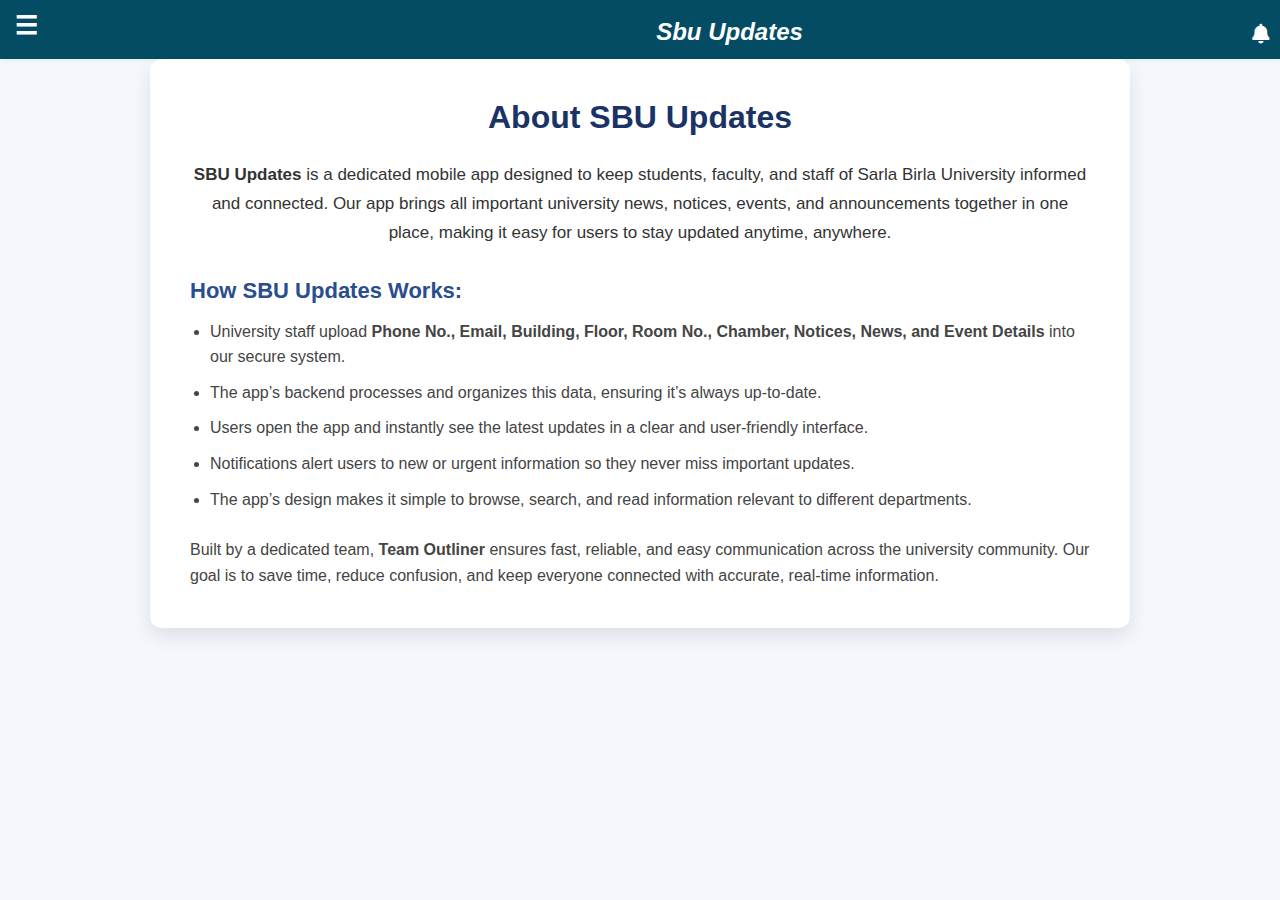
<file: About.html>
<!DOCTYPE html>
<html lang="en">

<head>
  <meta charset="UTF-8">
  <meta name="viewport" content="width=device-width, initial-scale=1.0">

  <title>About SBU Updates</title>
  <link rel="stylesheet" href="style2.css">
</head>

<body>
  <input type="checkbox" id="menu-toggle">
  <div class="navbar">
    <label for="menu-toggle" class="menu-icon">&#9776;</label>
    <div class="side-menu">Sbu Updates</div>
    <a href="notification.html"><i id="notification2_icon" class="fa fa-bell" aria-hidden="true"></i> </a>


  </div>
  <div class="sidebar">
    <div class="menu">Sbu Updates</div>
    <span>version 1.0.0</span>
    <label for="menu-toggle" class="close-btn">&times;</label>
    <a href="index.html">Home</a>
    <a href="Our_Team.html">Our Team</a>
    <a href="Department.html">Department</a>
    <a href="Feedback.html">Feedback</a>
    <a href="notification.html">Notifications</a>
    <a href="Policy.html">Policy</a>
    <a href="About.html">About</a>
  </div>

  <div class="about-container">
    <h1>About SBU Updates</h1>
    <p class="intro">
      <strong>SBU Updates</strong> is a dedicated mobile app designed to keep students, faculty, and staff of Sarla
      Birla University informed and connected. Our app brings all important university news, notices, events, and
      announcements together in one place, making it easy for users to stay updated anytime, anywhere.
    </p>

    <div class="section">
      <h2>How SBU Updates Works:</h2>
      <ul>
        <li>University staff upload <strong> Phone No., Email, Building, Floor, Room No., Chamber, Notices, News, and Event
          Details </strong> into our secure system.</li>
        <li>The app’s backend processes and organizes this data, ensuring it’s always up-to-date.</li>
        <li>Users open the app and instantly see the latest updates in a clear and user-friendly interface.</li>
        <li>Notifications alert users to new or urgent information so they never miss important updates.</li>
        <li>The app’s design makes it simple to browse, search, and read information relevant to different departments.
        </li>
      </ul>
    </div>

    <div class="section">
      <p>
        Built by a dedicated team, <strong>Team Outliner</strong> ensures fast, reliable, and easy communication across
        the university community. Our goal is to save time, reduce confusion, and keep everyone connected with accurate,
        real-time information.
      </p>
    </div>
  </div>

  </div>
</body>

</html>
</file>
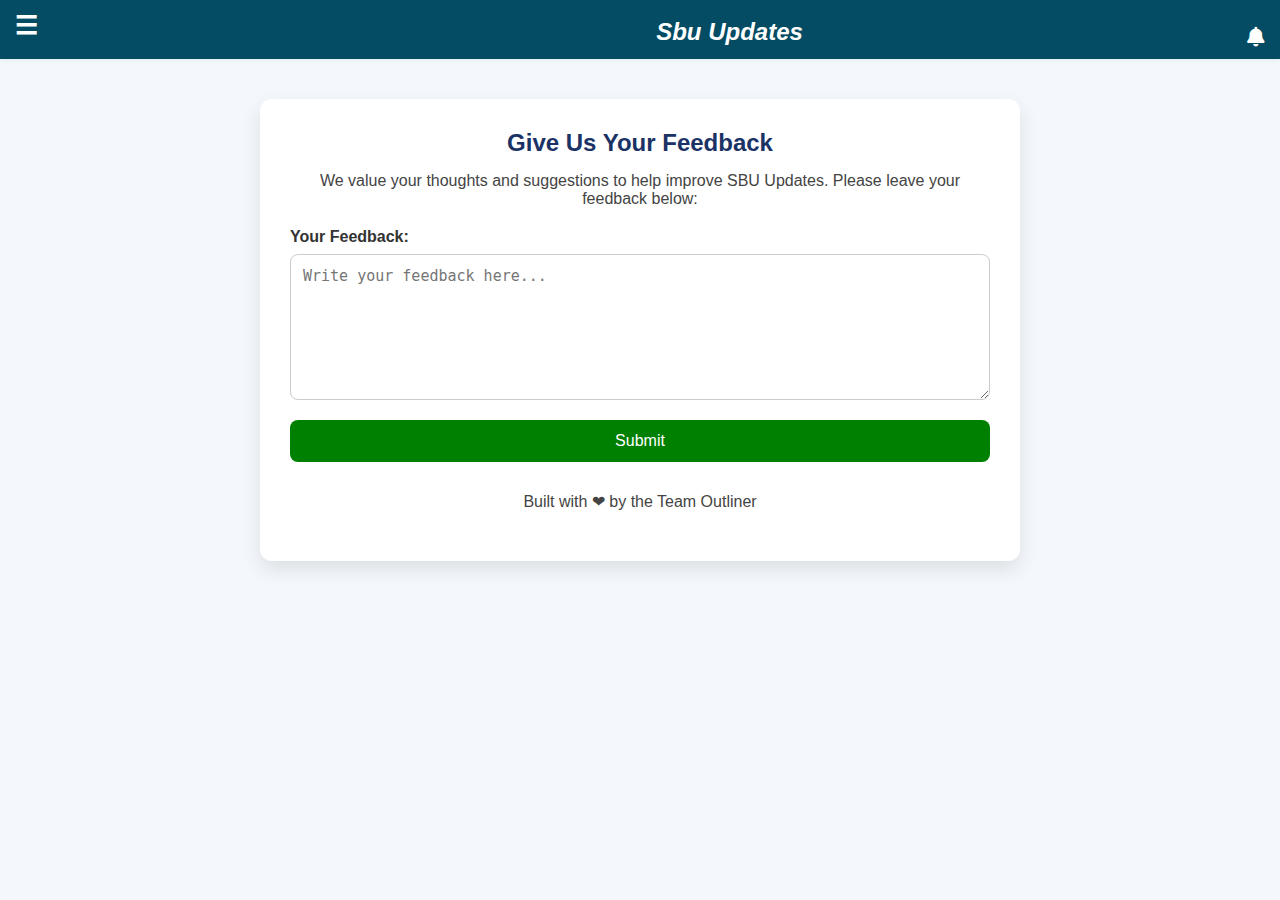
<file: Feedback.html>
<!DOCTYPE html>
<html lang="en">

<head>
    <meta charset="UTF-8">
    <meta name="viewport" content="width=device-width, initial-scale=1.0">
    <title>Feedback - SBU Updates</title>

    <link rel="stylesheet" href="style2.css">
</head>

<body>
    <input type="checkbox" id="menu-toggle">
    <div class="navbar">
        <label for="menu-toggle" class="menu-icon">&#9776;</label>
        <div class="side-menu">Sbu Updates</div>
        <a href="notification.html"><i style="color: white; position: relative;  top: 8px;
    font-size: 20px;" id="notification_icon" class="fa fa-bell" aria-hidden="true"></i> </a>


    </div>
    <div class="sidebar">
        <div class="menu">Sbu Updates</div>
        <span>version 1.0.0</span>
        <label for="menu-toggle" class="close-btn">&times;</label>
        <a href="index.html">Home</a>
        <a href="Our_Team.html">Our Team</a>
        <a href="Department.html">Department</a>
        <a href="Feedback.html">Feedback</a>
        <a href="Policy.html">Policy</a>
        <a href="About.html">About</a>
    </div>


    <div class="feedback-container">
        <h2>Give Us Your Feedback</h2>
        <p>We value your thoughts and suggestions to help improve SBU Updates. Please leave your feedback below:</p>

        <form action="#" method="post">
            <label for="feedback">Your Feedback:</label>
            <textarea id="feedback" name="feedback" placeholder="Write your feedback here..." required></textarea>

            <button type="submit">Submit</button>
        </form>

        <p class="credit">Built with ❤ by the Team Outliner</p>
    </div>

</body>

</html>
</file>
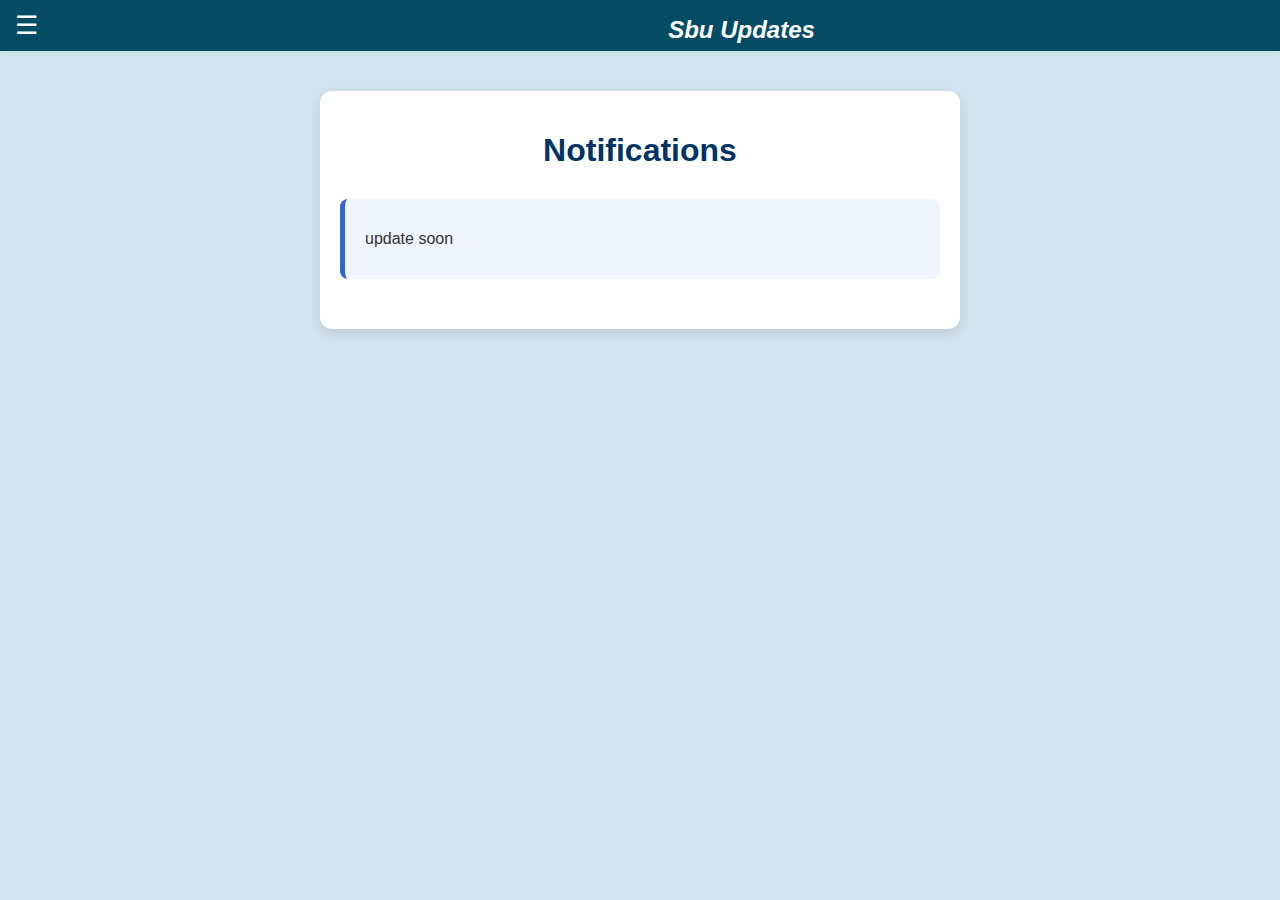
<file: notification.html>
<!DOCTYPE html>
<html lang="en">

<head>
  <meta charset="UTF-8">
  <meta name="viewport" content="width=device-width, initial-scale=1.0">

  <title>Notifications</title>
</head>
<style>
  body {
    font-family: 'Segoe UI', sans-serif;
    margin: 0;
     background-color: #d1e3ef;
    color: #333;
  }

  .container {
    max-width: 600px;
    margin: 40px auto;
    padding: 20px;
    background: white;
    border-radius: 12px;
    box-shadow: 0 4px 12px rgba(0, 0, 0, 0.1);
  }

  h1 {
    text-align: center;
    color: #003366;
    margin-bottom: 30px;
  }

  .notification-section {
    margin-bottom: 30px;
  }


  .notification-card {
    background-color: #f0f4ff;
    border-left: 5px solid #3366cc;
    padding: 15px 20px;
    margin: 10px 0;
    border-radius: 8px;
    position: relative;
  }



  .navbar {
    display: flex;
    align-items: center;
    justify-content: space-between;
    background-color: rgb(3, 76, 100);
    padding: 10px 15px;
    box-shadow: 0 1px 5px rgba(20, 160, 64, 0.1);
  }

  .menu-icon {
    font-size: 26px;
    cursor: pointer;
    color: white;
  }

  .title {
    font-weight: bold;
    font-size: 20px;
  }

  .sidebar {
    position: fixed;
    top: 0;
    left: -60%;
    width: 60%;
    height: 100%;
    background-color: rgb(3, 76, 100);
    color: #e8e2e2;
    padding: 20px;
    box-sizing: border-box;
    transition: left 0.3s ease;
    z-index: 1000;
  }

  #menu-toggle {
    display: none;

  }


  #menu-toggle:checked~.sidebar {
    left: 0;

  }

  .close-btn {
    font-size: 36px;
    color: white;
    text-align: right;
    cursor: pointer;
    margin-bottom: -16px;
    display: block;
    position: relative;
    bottom: 67px;
    left: 10px;

  }

  #notification_icon {
    color: white;
    position: relative;

    font-size: 20px;


  }


  .sidebar a {
    display: block;
    color: white;
    text-decoration: none;
    font-size: 18px;
    padding: 12px 0;
    text-align: justify;
    border-bottom: 1px solid #333;
  }

.sidebar a:hover {
  background-color: #333;
}
.menu{
  font-weight: bold;
  font-style: italic;
  font-size: 24px;
  margin-bottom:10px;
}
.sidebar span{
  font-size: 13px;
  position: relative;
  left: 10px;
  bottom: 10px;
}
.side-menu{
  color: white;
  font-style: italic;
  font-size: 24px;
  font-weight: bold;
  position: relative;
  top: 4px;
left: 90px;
}   
    
</style>


<body>




  <input type="checkbox" id="menu-toggle">
  <div class="navbar">
    <label for="menu-toggle" class="menu-icon">&#9776;</label>
    <div class="side-menu">Sbu Updates</div>
    <a href="notification.html"><i id="notification_icon" class="fa fa-bell" aria-hidden="true"></i> </a>


  </div>
  <div class="sidebar">
    <div class="menu">Sbu Updates</div>
    <span>version 1.0.0</span>
    <label for="menu-toggle" class="close-btn">&times;</label>
    <a href="index.html">Home</a>
    <a href="Our_Team.html">Our Team</a>
    <a href="Department.html">Department</a>
    <a href="Feedback.html">Feedback</a>
    <a href="notification.html">Notifications</a>
    <a href="Policy.html">Policy</a>
    <a href="About.html">About</a>
  </div>



  <div class="container">
    <h1>Notifications</h1>

        <section class="notification-section">

            <div class="notification-card">
                <p class="message">update soon</p>
                
            </div>

        </section>




    </div>
</body>
<script>
   let set="";

  fetch('notification.json')
   .then(response=> response.json())
   .then(data =>{





   })
   .catch( error => console.error('Error fetching the Json;',error));
   



</script>
</html>
</file>
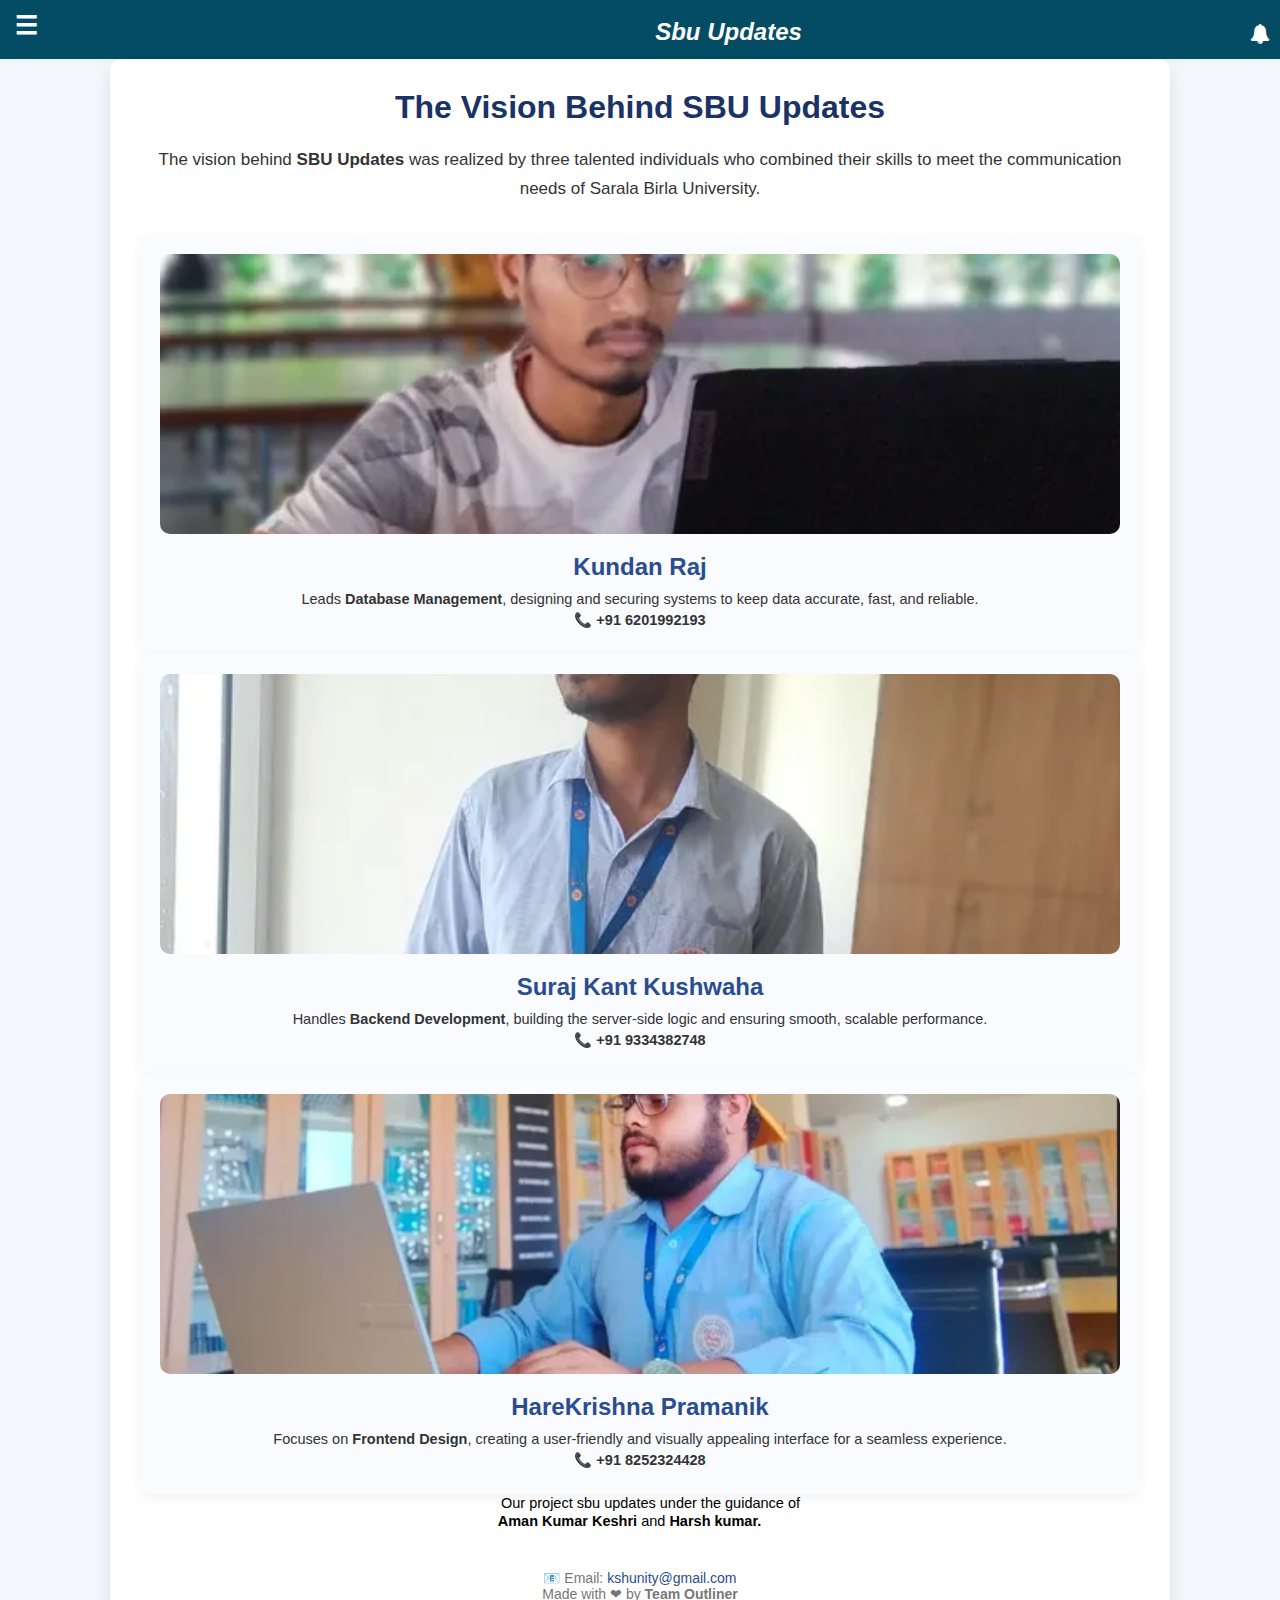
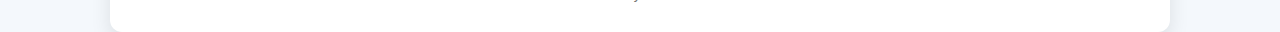
<file: Our_Team.html>
<!DOCTYPE html>
<html lang="en">
  <head>
    <meta charset="UTF-8">
    <meta name="viewport" content="width=device-width, initial-scale=1.0">
    <title>Meet the Team – SBU Updates</title>
  
    <link rel="stylesheet" href="style2.css">
      <link rel="stylesheet" href="https://cdnjs.cloudflare.com/ajax/libs/font-awesome/4.7.0/css/font-awesome.min.css">
</head>
<body>
    <input type="checkbox" id="menu-toggle">
  <div class="navbar">
    <label for="menu-toggle" class="menu-icon">&#9776;</label>
    <div class="side-menu">Sbu Updates</div>
    <a href="notification.html"><i id="notification2_icon" class="fa fa-bell" aria-hidden="true"></i> </a>
    

  </div>
  <div class="sidebar">
    <div class="menu">Sbu Updates</div>
    <span>version 1.0.0</span>
    <label for="menu-toggle" class="close-btn">&times;</label>
    <a href="index.html">Home</a>
    <a href="Our_Team.html">Our Team</a>
    <a href="Department.html">Department</a>
    <a href="Feedback.html">Feedback</a>
    <a href="notification.html">Notifications</a>
    <a href="Policy.html">Policy</a>
    <a href="About.html">About</a>
  </div>
 

  <div class="team-container">
    <h1>The Vision Behind SBU Updates</h1>
    <p class="intro">
      The vision behind <strong>SBU Updates</strong> was realized by three talented individuals who combined their skills to meet the communication needs of Sarala Birla University.
    </p>

    <div class="team-grid">
      <div class="team-member">
        <img src="img/kundan1.webp" alt="Kundan Raj">
        <h2>Kundan Raj</h2>
        <p>Leads <strong>Database Management</strong>, designing and securing systems to keep data accurate, fast, and reliable.</p>
        <p class="phone">📞 +91 6201992193</p>
      </div>

      <div class="team-member">
        <img src="img/hare.webp" alt="Suraj Kant Kushwaha">
        <h2>Suraj Kant Kushwaha</h2>
        <p>Handles <strong>Backend Development</strong>, building the server-side logic and ensuring smooth, scalable performance.</p>
        <p class="phone">📞 +91 9334382748</p>
      </div>

      <div class="team-member">
        <img src="img/suraj1.webp" alt="HareKrishna Pramanik">
        <h2>HareKrishna Pramanik</h2>
        <p>Focuses on <strong>Frontend Design</strong>, creating a user-friendly and visually appealing interface for a seamless experience.</p>
        <p class="phone">📞 +91 8252324428</p>
      </div>
    </div>
    <center>

      <span id="Guider">Our project sbu updates under the guidance of <br> <strong> Aman Kumar Keshri </strong> and <strong> Harsh kumar.</strong></span>
      
    </center>
    <div class="footer">
      <p>📧 Email: <a href="mailto:kshunity@gmail.com">kshunity@gmail.com</a></p>
      <p>Made with ❤ by <strong>Team Outliner </strong> </p>
    </div>
  
  </div>
 

</body>
</html>
</file>
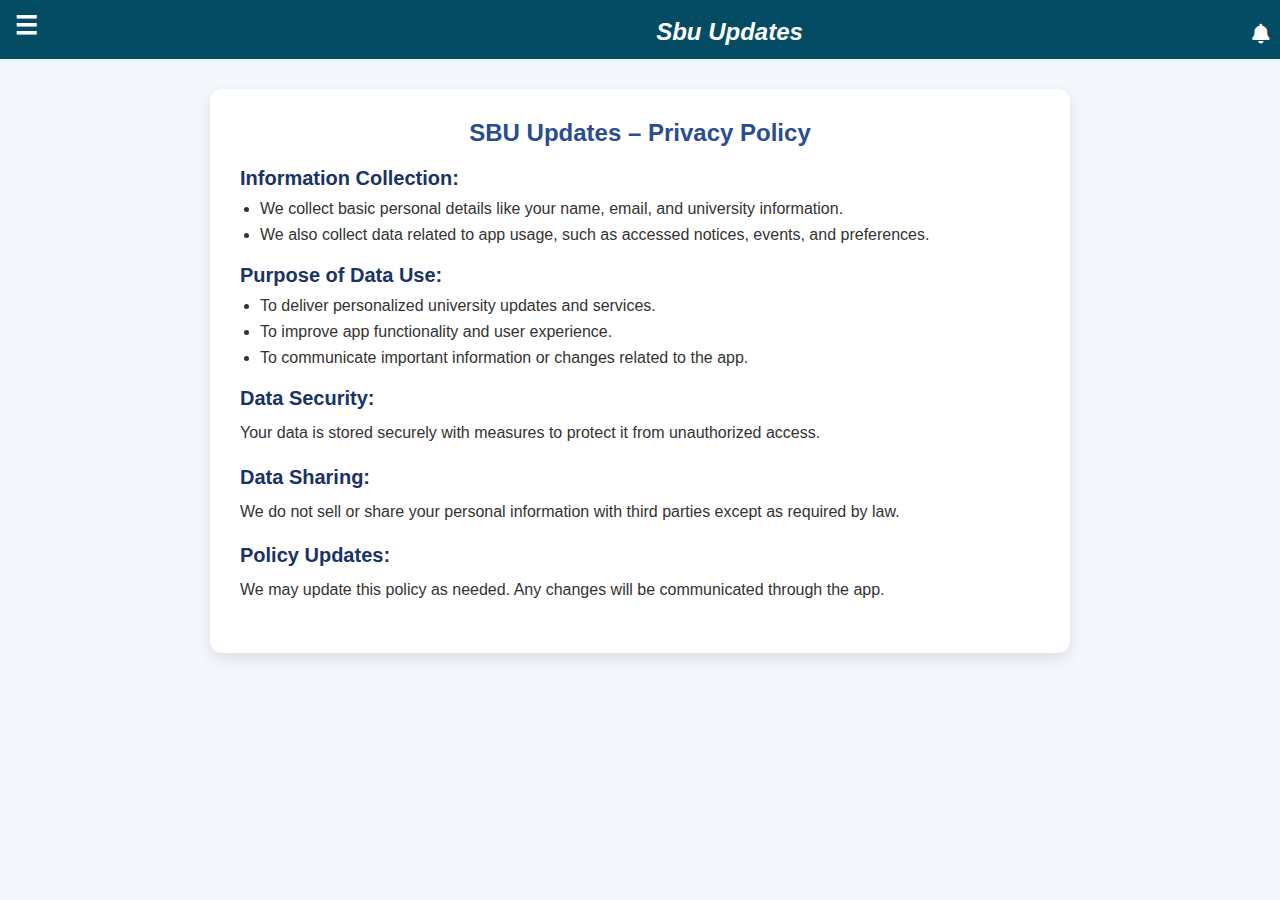
<file: Policy.html>
<!DOCTYPE html>
<html lang="en">
  <head>
    <meta charset="UTF-8">
    <meta name="viewport" content="width=device-width, initial-scale=1.0">
    <title>SBU Updates – Privacy Policy</title>
    <link rel="stylesheet" href="style2.css">
</head>
<body>
    <input type="checkbox" id="menu-toggle">
  <div class="navbar">
    <label for="menu-toggle" class="menu-icon">&#9776;</label>
    <div class="side-menu">Sbu Updates</div>
    <a href="notification.html"><i id="notification2_icon" class="fa fa-bell" aria-hidden="true"></i> </a>
    

  </div>
  <div class="sidebar">
    <div class="menu">Sbu Updates</div>
    <span>version 1.0.0</span>
    <label for="menu-toggle" class="close-btn">&times;</label>
     <a href="index.html">Home</a>
    <a href="Our_Team.html">Our Team</a>
    <a href="Department.html">Department</a>
    <a href="Feedback.html">Feedback</a>
    <a href="Policy.html">Policy</a>
    <a href="About.html">About</a>
  </div>
  
  <div class="policy-container">
    <h2>SBU Updates – Privacy Policy</h2>

    <div class="policy-section">
      <h3>Information Collection:</h3>
      <ul>
        <li>We collect basic personal details like your name, email, and university information.</li>
        <li>We also collect data related to app usage, such as accessed notices, events, and preferences.</li>
      </ul>
    </div>

    <div class="policy-section">
      <h3>Purpose of Data Use:</h3>
      <ul>
        <li>To deliver personalized university updates and services.</li>
        <li>To improve app functionality and user experience.</li>
        <li>To communicate important information or changes related to the app.</li>
      </ul>
    </div>

    <div class="policy-section">
      <h3>Data Security:</h3>
      <p>Your data is stored securely with measures to protect it from unauthorized access.</p>
    </div>

    <div class="policy-section">
      <h3>Data Sharing:</h3>
      <p>We do not sell or share your personal information with third parties except as required by law.</p>
    </div>

    <div class="policy-section">
      <h3>Policy Updates:</h3>
      <p>We may update this policy as needed. Any changes will be communicated through the app.</p>
    </div>
  </div>
</body>
</html>
</file>
<file: style2.css>
@import url('https://cdnjs.cloudflare.com/ajax/libs/font-awesome/6.4.0/css/all.min.css');


* {
  margin: 0px;
  padding: 0px;
}

body {
  margin: 0px;
  padding: 0;
  font-family: sans-serif;
  background-color: rgb(204, 207, 189);
}


.navbar {
    display: flex;
  align-items: center;
  justify-content: space-between;
   background-color: rgb(3, 76, 100);
  padding: 10px 15px;
   box-shadow: 0 1px 5px rgba(20, 160, 64, 0.1); 
}

.menu-icon {
  font-size: 26px;
  cursor: pointer;
  color: white;
}

.title {
  font-weight: bold;
  font-size: 20px;
}

.sidebar {
  position: fixed;
  top: 0;
  left: -60%;
  width: 60%;
  height: 100%;
  background-color: rgb(3, 76, 100);
  color: #e8e2e2;
  padding: 20px;
  box-sizing: border-box;
  transition: left 0.3s ease;
  z-index: 1000;
}

#menu-toggle {
  display: none;
  

}


#menu-toggle:checked~.sidebar {
  left: 0;

}

.close-btn {
  font-size: 38px;
  color: white;
  text-align: right;
  cursor: pointer;
  margin-bottom: -16px;
  display: block;
  position: relative;
  bottom: 67px;
  left: 10px;

}


#notification2_icon {
    color: white;
    position: relative;
    top: 5px;
    font-size: 20px;
    left: 5px;



}


.sidebar a {
  display: block;
  color: white;
  text-decoration: none;
  font-size: 18px;
  padding: 12px 0;
  border-bottom: 1px solid #333;
}

.sidebar a:hover {
  background-color: #333;
}

.menu {
  font-weight: bold;
  font-style: italic;
  font-size: 24px;
  margin-bottom: 10px;
}

.sidebar span {
  font-size: 13px;
  position: relative;
  left: 10px;
  bottom: 10px;
}

.side-menu {
  color: white;
  font-style: italic;
  font-size: 24px;
  font-weight: bold;
  position: relative;
  top: 2px;
  left: 87px;
}

/* Our_Team*/


body {
  font-family: 'Segoe UI', Tahoma, Geneva, Verdana, sans-serif;
  background-color: #f4f8fc;
   padding: 0px;
}

.team-container {
  max-width: 1000px;
  margin: auto;
  background: #ffffff;
  border-radius: 12px;
  padding: 30px;
  box-shadow: 0 8px 20px rgba(0, 0, 0, 0.1);
}

h1 {
  text-align: center;
  color: #1a3265;
  margin-bottom: 20px;
}

.intro {
  text-align: center;
  font-size: 16px;
  color: #444;
  margin-bottom: 30px;
}

#Guider{
  font-size: 14.5px;
  padding: 1px;
  margin: 20px;

}

.team-grid {

  justify-content: space-between;
  gap: 20px;
}

.team-member {
  flex: 1 1 30%;
  background-color: #f9fbff;
  padding: 20px;
  border-radius: 10px;
  text-align: center;
  box-shadow: 0 4px 12px rgba(0,0,0,0.05);
}

.team-member img {
  width: 100%;
  max-height: 280px;
  object-fit: cover;
  border-radius: 10px;
  margin-bottom: 15px;
}

.team-member h2 {
  color: #2a4d8f;
  margin-bottom: 10px;
}

.team-member p {
  font-size: 14.5px;
  color: #333;
  margin: 5px 0;
}

.phone {
  margin-top: 10px;
  font-weight: bold;
  color: #1a3265;
}

.footer {
  margin-top: 40px;
  text-align: center;
  color: #777;
  font-size: 14px;
}

.footer a {
  color: #2a4d8f;
  text-decoration: none;
}


/* Department */


/* Feedback */

.feedback-container {
  max-width: 700px;
  margin: 40px auto;
  background-color: #ffffff;
  border-radius: 12px;
  padding: 30px;
  box-shadow: 0 8px 20px rgba(0, 0, 0, 0.1);
}

.feedback-container h2 {
  text-align: center;
  color: #1a3265;
  margin-bottom: 15px;
}

.feedback-container p {
  text-align: center;
  color: #444;
  margin-bottom: 20px;
  font-size: 16px;
}

form {
  display: flex;
  flex-direction: column;
}

label {
  margin-bottom: 8px;
  font-weight: bold;
  color: #333;
}

textarea {
  resize: vertical;
  min-height: 120px;
  padding: 12px;
  font-size: 15px;
  border: 1px solid #ccc;
  border-radius: 8px;
  margin-bottom: 20px;
  transition: border-color 0.3s;
}

textarea:focus {
  border-color: #2a4d8f;
  outline: none;
}

button {
  background-color:green;
  color: #fff;
  border: none;
  padding: 12px 20px;
  border-radius: 8px;
  font-size: 16px;
  cursor: pointer;
  transition: background-color 0.3s;
}

button:hover {
  background-color: #1d3870;
}

.credit {
  margin-top: 30px;
  text-align: center;
  font-size: 14px;
  color: #888;
}
 







/* Policy */

.policy-container {
  max-width: 800px;
  margin: auto;
  background-color: #ffffff;
  border-radius: 12px;
  padding: 30px;
  box-shadow: 0 6px 15px rgba(0, 0, 0, 0.1);
  margin-top: 30px;
}

.policy-container h2 {
  color: #2a4d8f;
  margin-bottom: 20px;
  text-align: center;
}

.policy-section {
  margin-bottom: 20px;
}

.policy-section h3 {
  color: #1a3265;
  margin-bottom: 10px;
  font-size: 20px;
}

.policy-section p {
  color: #333333;
  line-height: 1.6;
}

ul {
  margin: 0;
  padding-left: 20px;
  color: #333;
}

ul li {
  margin-bottom: 8px;
}

/* About */


.about-container {
  max-width: 900px;
  margin: auto;
  background-color: #ffffff;
  border-radius: 12px;
  padding: 40px;
  box-shadow: 0 8px 20px rgba(0, 0, 0, 0.1);
}

.about-container h1 {
  text-align: center;
  color: #1a3265;
  margin-bottom: 25px;
}

.intro {
  font-size: 17px;
  line-height: 1.7;
  color: #333333;
  margin-bottom: 30px;
}

.section h2 {
  color: #2a4d8f;
  font-size: 22px;
  margin-bottom: 15px;
}

.section p, .section ul {
  font-size: 16px;
  color: #444444;
  line-height: 1.6;
}

.section ul {
  padding-left: 20px;
  margin-bottom: 25px;
}

.section ul li {
  margin-bottom: 10px;
}
</file>
